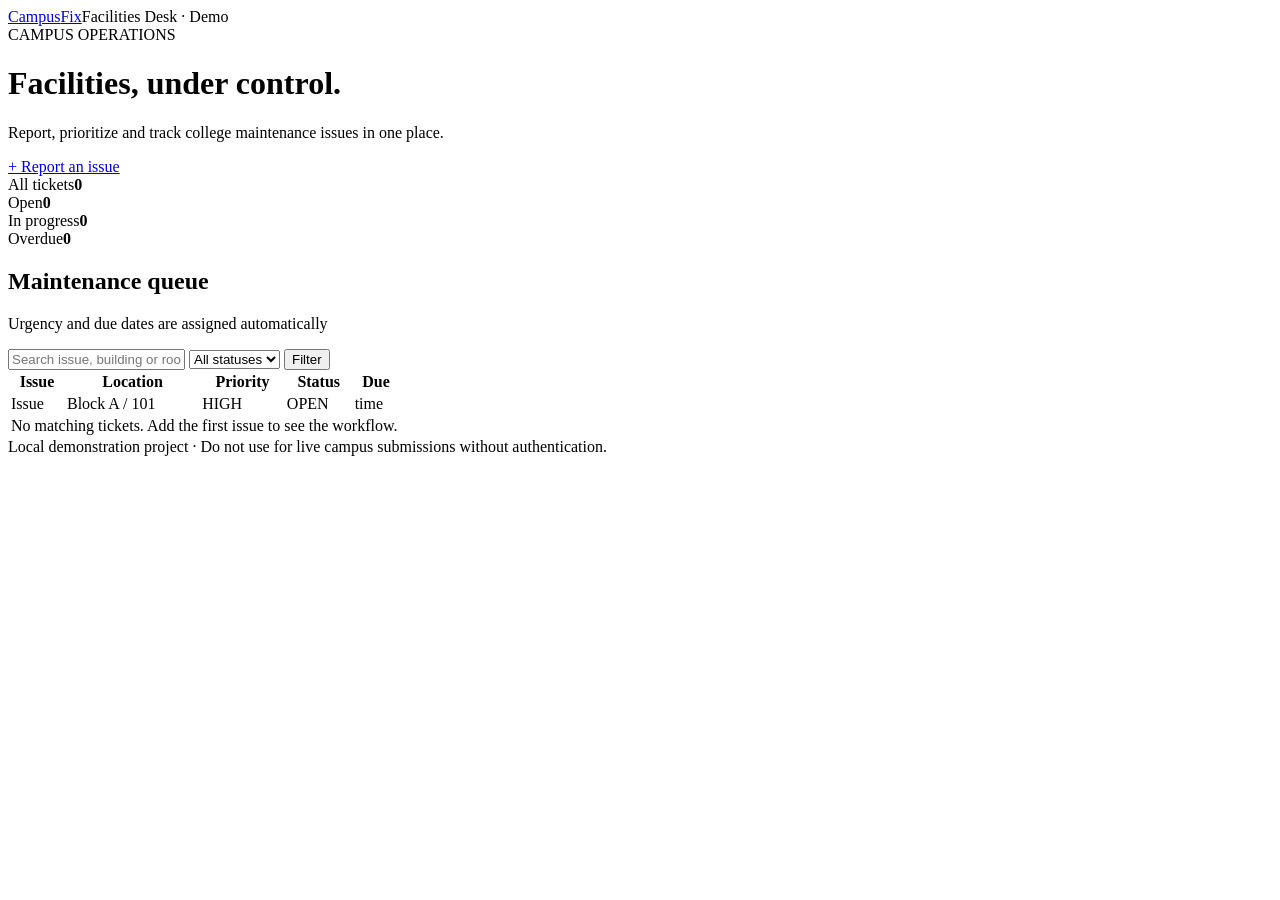
<file: src/main/resources/templates/index.html>
<!doctype html>
<html lang="en" xmlns:th="http://www.thymeleaf.org"><head>
  <meta charset="UTF-8"><meta name="viewport" content="width=device-width, initial-scale=1">
  <title>CampusFix | Maintenance overview</title><link rel="stylesheet" th:href="@{/style.css}">
</head><body><div class="shell"><header class="bar"><a class="logo" href="/">Campus<span>Fix</span></a><span class="tag">Facilities Desk · Demo</span></header>
  <main>
    <div class="topline"><div><div class="eyebrow">CAMPUS OPERATIONS</div><h1>Facilities, under control.</h1><p>Report, prioritize and track college maintenance issues in one place.</p></div>
      <a class="btn" href="/tickets/new">+ Report an issue</a></div>
    <div class="notice ok" th:if="${success}" th:text="${success}"></div>
    <section class="metrics"><div><span>All tickets</span><strong th:text="${total}">0</strong></div><div><span>Open</span><strong th:text="${open}">0</strong></div>
      <div><span>In progress</span><strong th:text="${progress}">0</strong></div><div><span>Overdue</span><strong th:text="${overdue}">0</strong></div></section>
    <section class="panel"><div class="panel-heading"><div><h2>Maintenance queue</h2><p>Urgency and due dates are assigned automatically</p></div></div>
      <form method="get" action="/" class="filters"><input name="search" placeholder="Search issue, building or room" th:value="${search}">
        <select name="status"><option value="" th:selected="${status == ''}">All statuses</option><option value="OPEN" th:selected="${status == 'OPEN'}">Open</option><option value="IN_PROGRESS" th:selected="${status == 'IN_PROGRESS'}">In progress</option><option value="RESOLVED" th:selected="${status == 'RESOLVED'}">Resolved</option></select>
        <button class="btn outline" type="submit">Filter</button></form>
      <div class="table-wrap"><table><thead><tr><th>Issue</th><th>Location</th><th>Priority</th><th>Status</th><th>Due</th></tr></thead>
        <tbody><tr th:each="t : ${tickets}"><td><a th:href="@{/tickets/{id}(id=${t.id})}" th:text="${t.title}">Issue</a><small th:text="${'#' + t.id + ' · ' + t.category}"></small></td>
          <td th:text="${t.building + ' / ' + t.room}">Block A / 101</td><td><span class="chip" th:classappend="${t.priority.name().toLowerCase()}" th:text="${t.priority}">HIGH</span></td>
          <td th:text="${t.status}">OPEN</td><td th:text="${#temporals.format(t.dueAt,'dd MMM, HH:mm')}">time</td></tr>
          <tr th:if="${#lists.isEmpty(tickets)}"><td colspan="5" class="empty">No matching tickets. Add the first issue to see the workflow.</td></tr>
        </tbody></table></div>
    </section><footer>Local demonstration project · Do not use for live campus submissions without authentication.</footer>
  </main></div></body></html>
</file>
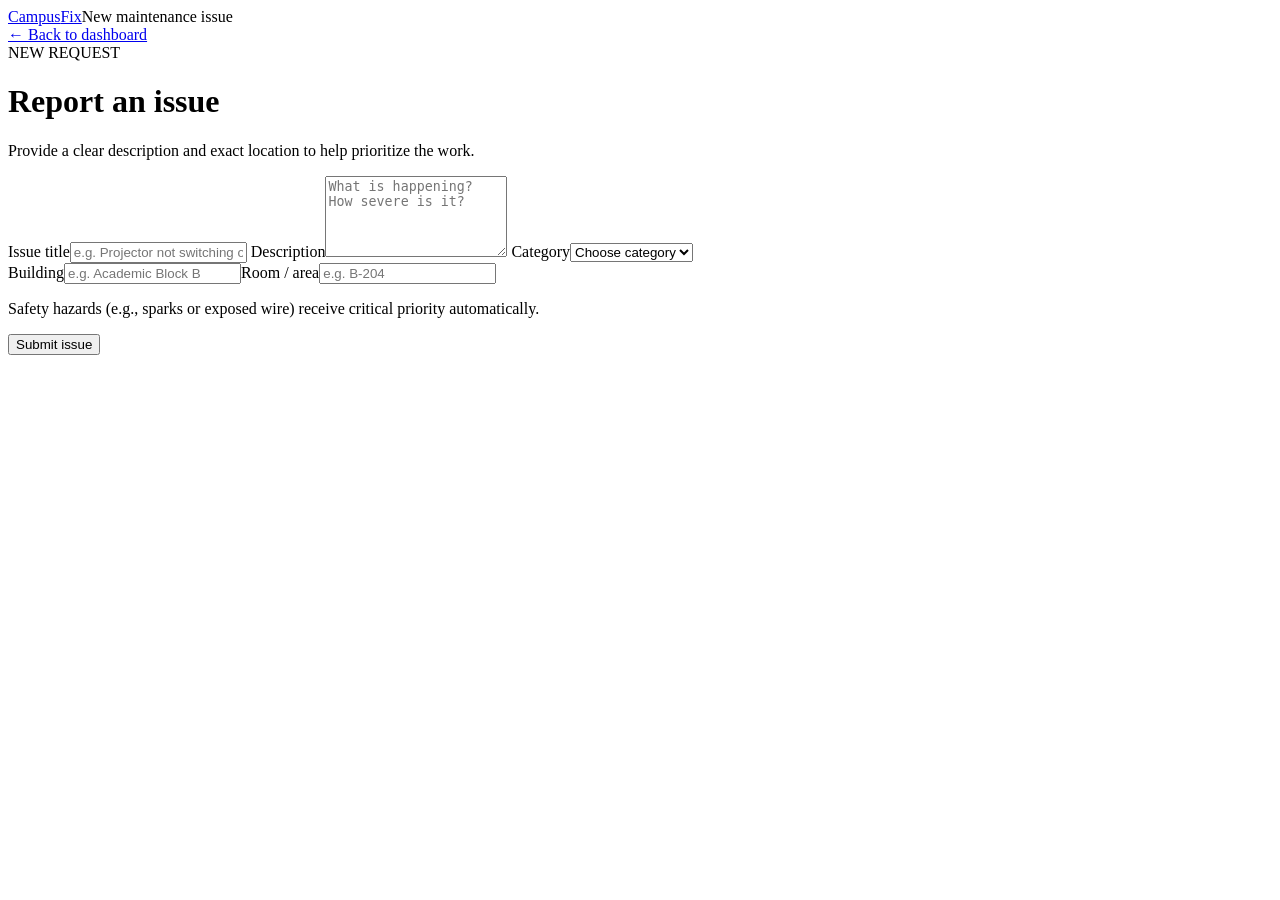
<file: src/main/resources/templates/new-ticket.html>
<!doctype html>
<html lang="en" xmlns:th="http://www.thymeleaf.org"><head><meta charset="UTF-8"><meta name="viewport" content="width=device-width,initial-scale=1">
<title>Report an issue | CampusFix</title><link rel="stylesheet" th:href="@{/style.css}"></head><body><div class="shell"><header class="bar"><a class="logo" href="/">Campus<span>Fix</span></a><span class="tag">New maintenance issue</span></header>
<main class="narrow"><a class="back" href="/">← Back to dashboard</a><div class="eyebrow">NEW REQUEST</div><h1>Report an issue</h1><p>Provide a clear description and exact location to help prioritize the work.</p>
<div class="notice err" th:if="${error}" th:text="${error}"></div>
<form class="panel fields" action="/tickets" method="post"><label>Issue title<input name="title" maxlength="100" required placeholder="e.g. Projector not switching on"></label>
<label>Description<textarea name="description" maxlength="1000" rows="5" required placeholder="What is happening? How severe is it?"></textarea></label>
<label>Category<select name="category" required><option value="">Choose category</option><option th:each="c : ${categories}" th:value="${c}" th:text="${c}"></option></select></label>
<div class="two"><label>Building<input name="building" maxlength="80" required placeholder="e.g. Academic Block B"></label><label>Room / area<input name="room" maxlength="24" required placeholder="e.g. B-204"></label></div>
<p class="help">Safety hazards (e.g., sparks or exposed wire) receive critical priority automatically.</p><button class="btn full" type="submit">Submit issue</button></form></main></div></body></html>
</file>
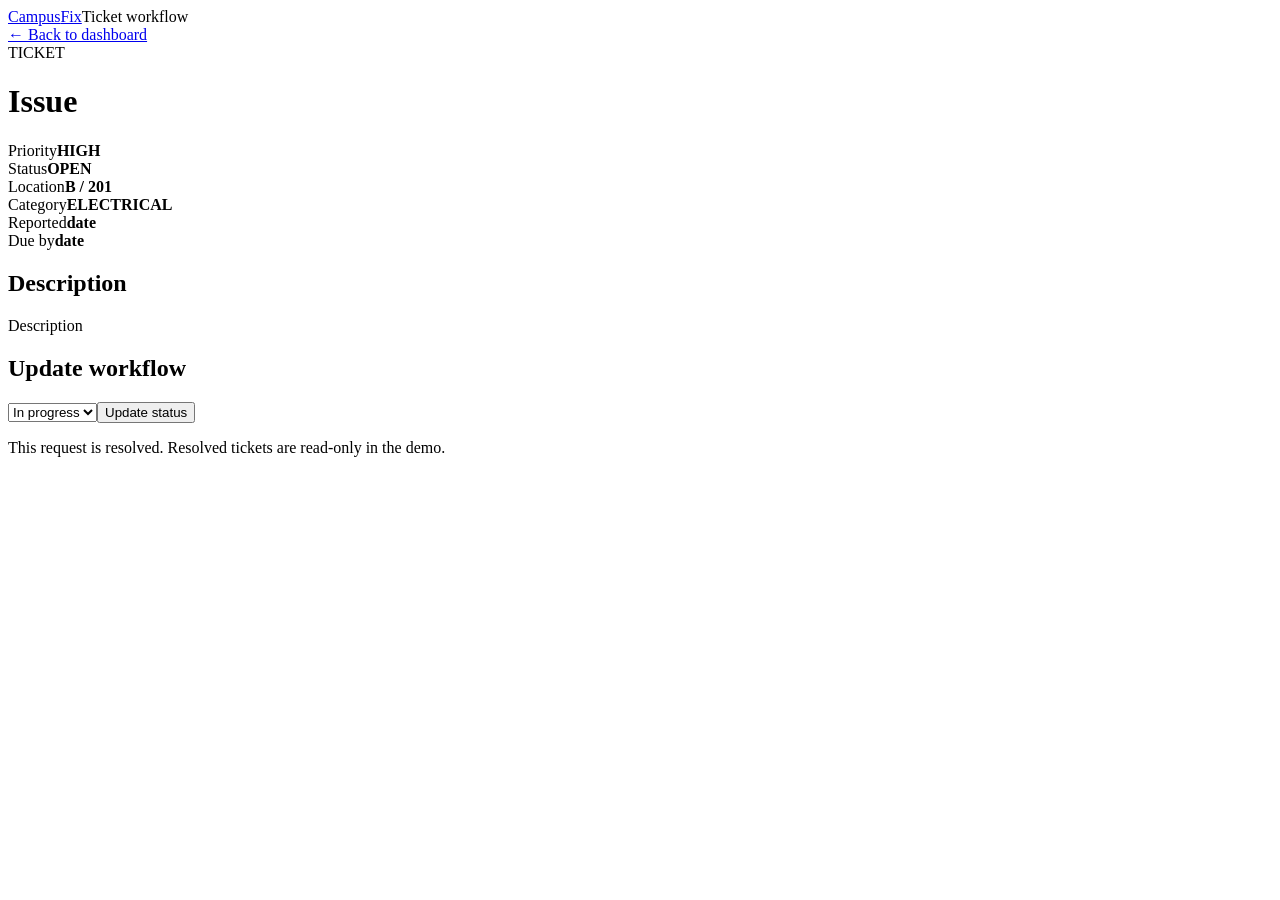
<file: src/main/resources/templates/ticket-detail.html>
<!doctype html>
<html lang="en" xmlns:th="http://www.thymeleaf.org"><head><meta charset="UTF-8"><meta name="viewport" content="width=device-width,initial-scale=1">
<title>Ticket details | CampusFix</title><link rel="stylesheet" th:href="@{/style.css}"></head><body><div class="shell"><header class="bar"><a class="logo" href="/">Campus<span>Fix</span></a><span class="tag">Ticket workflow</span></header>
<main class="narrow"><a class="back" href="/">← Back to dashboard</a><div class="eyebrow" th:text="${'TICKET #' + ticket.id}">TICKET</div><h1 th:text="${ticket.title}">Issue</h1>
<div class="notice ok" th:if="${success}" th:text="${success}"></div><div class="notice err" th:if="${error}" th:text="${error}"></div>
<section class="panel fields"><div class="detail-grid"><div><span>Priority</span><strong th:text="${ticket.priority}">HIGH</strong></div><div><span>Status</span><strong th:text="${ticket.status}">OPEN</strong></div>
<div><span>Location</span><strong th:text="${ticket.building + ' / ' + ticket.room}">B / 201</strong></div><div><span>Category</span><strong th:text="${ticket.category}">ELECTRICAL</strong></div>
<div><span>Reported</span><strong th:text="${#temporals.format(ticket.createdAt,'dd MMM yyyy, HH:mm')}">date</strong></div><div><span>Due by</span><strong th:text="${#temporals.format(ticket.dueAt,'dd MMM yyyy, HH:mm')}">date</strong></div></div>
<h2>Description</h2><p th:text="${ticket.description}">Description</p>
<h2>Update workflow</h2><form th:if="${ticket.status.name() != 'RESOLVED'}" th:action="@{/tickets/{id}/status(id=${ticket.id})}" method="post" class="filters"><select name="status"><option value="IN_PROGRESS">In progress</option><option value="RESOLVED">Resolved</option></select><button class="btn" type="submit">Update status</button></form>
<p th:if="${ticket.status.name() == 'RESOLVED'}">This request is resolved. Resolved tickets are read-only in the demo.</p>
</section></main></div></body></html>
</file>
